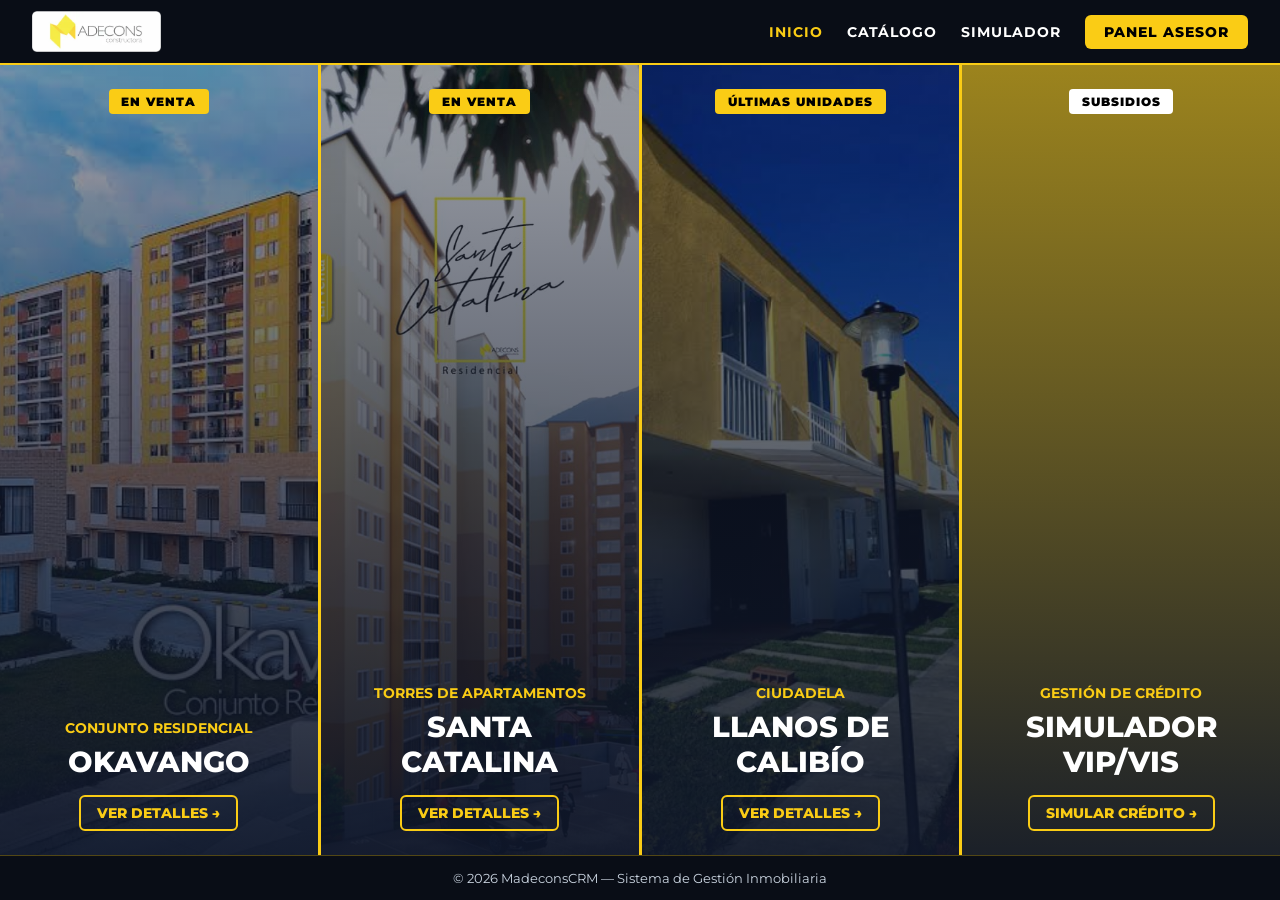
<file: index.html>
<!DOCTYPE html>
<html lang="es">
<head>
    <meta charset="UTF-8">
    <meta name="viewport" content="width=device-width, initial-scale=1.0">
    <title>Madecons CRM — Plataforma Inmobiliaria</title>
    <link rel="stylesheet" href="css/estilos.css">
</head>
<body>

    <header>
        <a href="index.html" class="logo-brand">
            
            <img src="imagenes/logo-madecons-2.webp" alt="Madcons - LlaveCRM" class="header-logo">  
        </a>
        <nav>
            <a href="index.html" class="active">Inicio</a>
            <a href="catalogo.html">Catálogo</a>
            <a href="simulador.html">Simulador</a>
            <a href="dashboard.html" class="btn-nav-login">Panel Asesor</a>
        </nav>
    </header>
    

    <main class="grid-madcons">

        <div class="col-proyecto" style="background-image: url('imagenes/okavango.jpeg');">
            <div class="col-contenido">
                <div class="badge-container">
                    <span class="badge-venta">En Venta</span>
                </div>
                <div class="info-proyecto">
                    <p>Conjunto Residencial</p>
                    <h3>Okavango</h3>
                    <a href="catalogo.html" class="btn-link">Ver Detalles &rarr;</a>
                </div>
            </div>
        </div>

        <div class="col-proyecto" style="background-image: url('imagenes/santaCatalina.jpg');">
            <div class="col-contenido">
                <div class="badge-container">
                    <span class="badge-venta">En Venta</span>
                </div>
                <div class="info-proyecto">
                    <p>Torres de Apartamentos</p>
                    <h3>Santa Catalina</h3>
                    <a href="catalogo.html" class="btn-link">Ver Detalles &rarr;</a>
                </div>
            </div>
        </div>

        <div class="col-proyecto" style="background-image: url('imagenes/llanosdeCalibio.jpeg');">
            <div class="col-contenido">
                <div class="badge-container">
                    <span class="badge-venta">Últimas Unidades</span>
                </div>
                <div class="info-proyecto">
                    <p>Ciudadela</p>
                    <h3>Llanos de Calibío</h3>
                    <a href="catalogo.html" class="btn-link">Ver Detalles &rarr;</a>
                </div>
            </div>
        </div>

        <div class="col-proyecto" style="background-image: url('https://images.unsplash.com/photo-1560518883-ce09059eeffa?auto=format&fit=crop&w=800&q=80');">
            <div class="col-contenido">
                <div class="badge-container">
                    <span class="badge-venta" style="background-color: #ffffff;">Subsidios</span>
                </div>
                <div class="info-proyecto">
                    <p>Gestión de Crédito</p>
                    <h3>Simulador VIP/VIS</h3>
                    <a href="simulador.html" class="btn-link">Simular Crédito &rarr;</a>
                </div>
            </div>
        </div>

    </main>

    <footer>
        <p>&copy; 2026 MadeconsCRM — Sistema de Gestión Inmobiliaria</p>
    </footer>

</body>
</html>
</file>
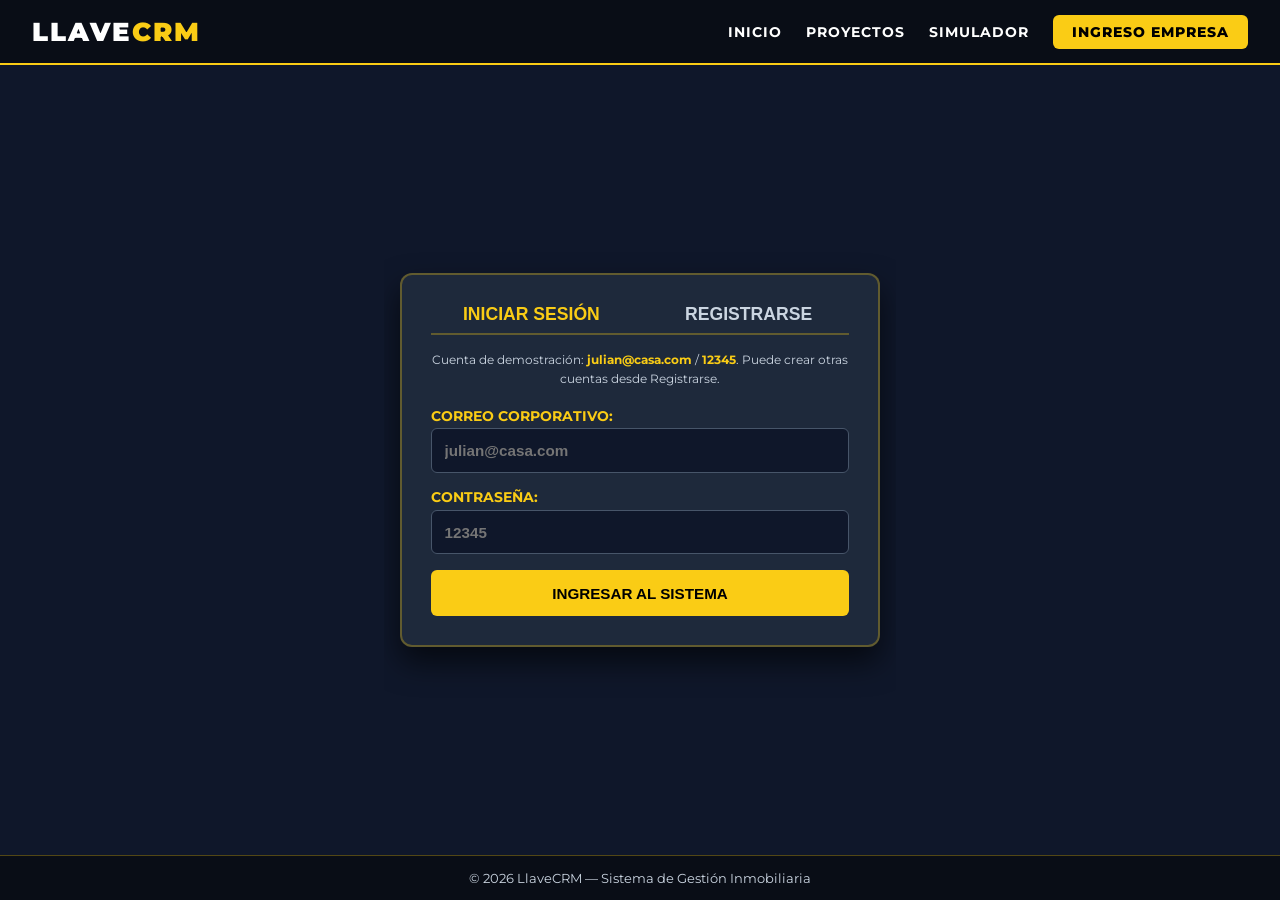
<file: asesor.html>
<!DOCTYPE html>
<html lang="es">
<head>
    <meta charset="UTF-8">
    <meta name="viewport" content="width=device-width, initial-scale=1.0">
    <title>LlaveCRM — Panel de Asesoría Inteligente</title>
    <link rel="stylesheet" href="css/estilos.css">
</head>
<body>

    <header>
        <a href="index.html" class="logo">LLAVE<span>CRM</span></a>
        <nav>
            <a href="index.html">Inicio</a>
            <a href="catalogo.html">Proyectos</a>
            <a href="simulador.html">Simulador</a>
            <a href="login.html" class="btn-nav-login">Ingreso Empresa</a>
        </nav>
    </header>

    <div class="main-container">
        <div class="card-dark">
            <h1 class="titulo-pagina">Panel del Asesor Comercial</h1>
            <p class="subtitulo-pagina">Módulo de asistencia predictiva para gestión de clientes</p>

            <div style="background-color: #0f172a; border-left: 5px solid var(--yellow-main); padding: 2rem; border-radius: 8px; text-align: left; margin-top: 2rem;">
                <h4 style="color: var(--yellow-main); text-transform: uppercase; letter-spacing: 1px; font-size: 0.9rem; margin-bottom: 0.8rem; font-weight: 800;">🤖 Recomendación Inteligente:</h4>
                <p style="font-size: 1.05rem; color: var(--text-white); line-height: 1.6;">
                    "El cliente <strong>Carlos Mendoza</strong> tiene alta probabilidad de cierre para el proyecto <strong>Santa Catalina</strong>. Ha registrado 2 simulaciones de crédito en las últimas 24 horas. Se sugiere enviar cotización formal antes del fin de semana."
                </p>
            </div>
        </div>
    </div>

    <footer>
        <p>&copy; 2026 LlaveCRM — Sistema de Gestión Inmobiliaria</p>
    </footer>

<script src="js/bd.js"></script>
<script src="app.js"></script>
    <script>if (LlaveCRM.requireAuth()) { const user=LlaveCRM.currentUser(); document.querySelector(".subtitulo-pagina").textContent="Modulo de asistencia para " + user.name; }</script>
</body>
</html>
</file>
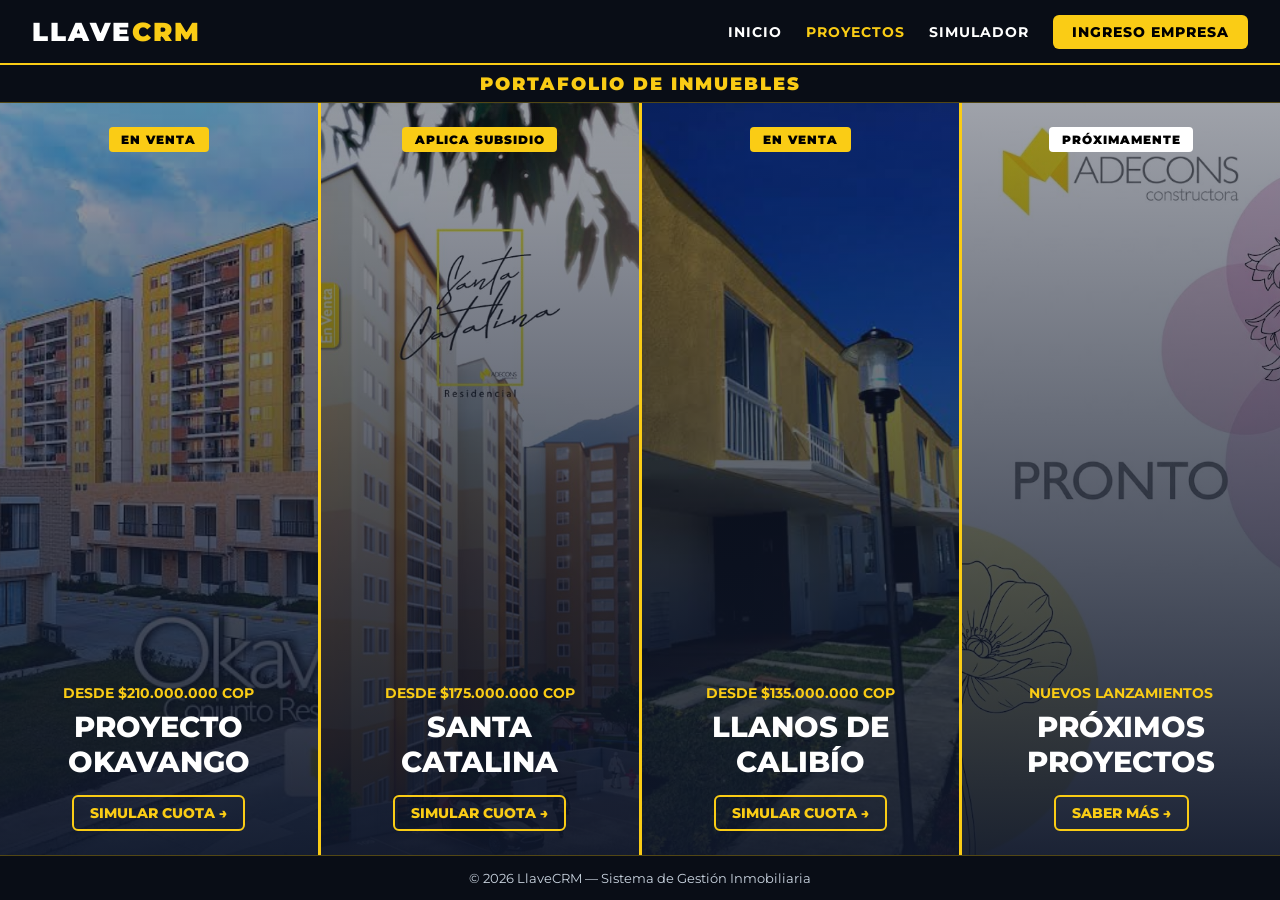
<file: catalogo.html>
<!DOCTYPE html>
<html lang="es">
<head>
    <meta charset="UTF-8">
    <meta name="viewport" content="width=device-width, initial-scale=1.0">
    <title>LlaveCRM — Catálogo de Proyectos</title>
    <link rel="stylesheet" href="css/estilos.css">
</head>
<body>

    <header>
        <a href="index.html" class="logo">LLAVE<span>CRM</span></a>
        <nav>
            <a href="index.html">Inicio</a>
            <a href="catalogo.html" class="active">Proyectos</a>
            <a href="simulador.html">Simulador</a>
            <a href="login.html" class="btn-nav-login">Ingreso Empresa</a>
        </nav>
    </header>

    <!-- Barra delgada superior para maximizar el espacio visual -->
    <div style="background-color: #090d16; border-bottom: 1px solid var(--border-yellow); padding: 0.5rem 2rem; text-align: center; flex-shrink: 0;">
        <h1 style="font-size: 1.1rem; font-weight: 900; color: var(--yellow-main); text-transform: uppercase; letter-spacing: 2px; margin: 0;">
            Portafolio de Inmuebles
        </h1>
    </div>

    <!-- Grilla principal de 4 columnas a pantalla completa -->
    <main class="grid-madcons">

        <!-- PROYECTO 1 -->
        <div class="col-proyecto" style="background-image: url('imagenes/okavango.jpeg');">
            <div class="col-contenido">
                <div class="badge-container">
                    <span class="badge-venta">En Venta</span>
                </div>
                <div class="info-proyecto">
                    <p>Desde $210.000.000 COP</p>
                    <h3>Proyecto Okavango</h3>
                    <a href="simulador.html" class="btn-link">Simular Cuota &rarr;</a>
                </div>
            </div>
        </div>

        <!-- PROYECTO 2 -->
        <div class="col-proyecto" style="background-image: url('imagenes/santaCatalina.jpg');">
            <div class="col-contenido">
                <div class="badge-container">
                    <span class="badge-venta">Aplica Subsidio</span>
                    
                </div>
                <div class="info-proyecto">
                    <p>Desde $175.000.000 COP</p>
                    <h3>Santa Catalina</h3>
                    <a href="simulador.html" class="btn-link">Simular Cuota &rarr;</a>
                </div>
            </div>
        </div>

        <!-- PROYECTO 3 -->
        <div class="col-proyecto" style="background-image: url('imagenes/llanosdeCalibio.jpeg');">
            <div class="col-contenido">
                <div class="badge-container">
                    <span class="badge-venta">En Venta</span>
                </div>
                <div class="info-proyecto">
                    <p>Desde $135.000.000 COP</p>
                    <h3>Llanos de Calibío</h3>
                    <a href="simulador.html" class="btn-link">Simular Cuota &rarr;</a>
                </div>
            </div>
        </div>

        <!-- PROYECTO 4: PROXIMOS LANZAMIENTOS -->
        <div class="col-proyecto" style="background-image: url('imagenes/Pronto.jpeg');">
            <div class="col-contenido">
                <div class="badge-container">
                    <span class="badge-venta" style="background-color: #ffffff; color: #000000;">Próximamente</span>
                </div>
                <div class="info-proyecto">
                    <p>Nuevos Lanzamientos</p>
                    <h3>Próximos Proyectos</h3>
                    <a href="simulador.html" class="btn-link">Saber Más &rarr;</a>
                </div>
            </div>
        </div>

    </main>

    <footer>
        <p>&copy; 2026 LlaveCRM — Sistema de Gestión Inmobiliaria</p>
    </footer>

</body>
</html>
</file>
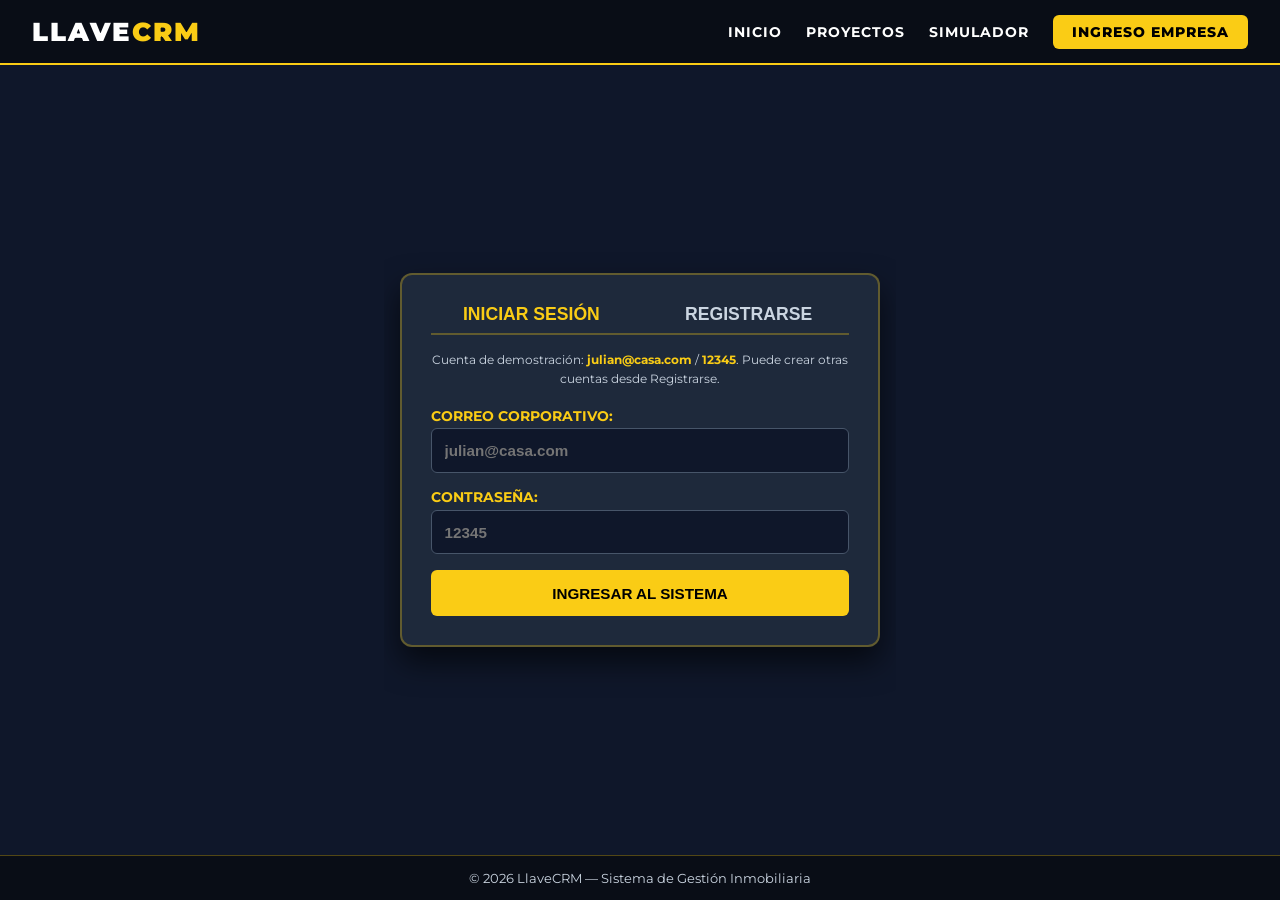
<file: dashboard.html>
<!DOCTYPE html>
<html lang="es">
<head>
    <meta charset="UTF-8">
    <meta name="viewport" content="width=device-width, initial-scale=1.0">
    <title>LlaveCRM — Centro de Control Asesor</title>
    <link rel="stylesheet" href="css/estilos.css">
</head>
<body>

    <header>
        <a href="index.html" class="logo">LLAVE<span>CRM</span></a>
        <div style="color: var(--text-muted); font-size: 0.85rem; font-weight: 700;">
            Bienvenido, <span id="nombreAsesor" style="color: var(--yellow-main);">Asesor</span> (Asesor Comercial)
        </div>
        <nav>
            <a href="#" id="btnCerrarSesion" class="btn-nav-login" style="background-color: #ef4444; color: white !important;">Cerrar Sesión</a>
        </nav>
    </header>

    <div class="dashboard-container">
        
        <!-- Menú Lateral -->
        <aside class="sidebar">
            <button class="btn-menu active" onclick="cambiarModulo('panel', this)">📊 Panel Principal</button>
            <button class="btn-menu" onclick="cambiarModulo('clientes', this)">👥 Base de Clientes</button>
            <button class="btn-menu" onclick="cambiarModulo('inventario', this)">🏢 Inventario Inmuebles</button>
            <button class="btn-menu" onclick="cambiarModulo('ia', this)">🤖 Sugerencias IA</button>
        </aside>

        <!-- Área de Trabajo -->
        <main class="content-area">
            
            <!-- MÓDULO 1: PANEL PRINCIPAL Y CLIENTES -->
            <div id="mod-panel" class="seccion-modulo activa">
                <div class="stats-grid">
                    <div class="stat-card">
                        <h4>Prospectos Activos</h4>
                        <div class="value" id="totalProspectos">0</div>
                    </div>
                    <div class="stat-card">
                        <h4>Cotizaciones Mes</h4>
                        <div class="value">12</div>
                    </div>
                    <div class="stat-card">
                        <h4>Ventas Cerradas</h4>
                        <div class="value">$520M</div>
                    </div>
                    <div class="stat-card">
                        <h4>Efectividad Cierre</h4>
                        <div class="value">68%</div>
                    </div>
                </div>

                <div style="background-color: var(--bg-card); padding: 1.5rem; border-radius: 8px; border: 1px solid var(--border-yellow);">
                    <div style="display: flex; justify-content: space-between; align-items: center; margin-bottom: 1rem;">
                        <h3 style="color: var(--yellow-main); font-size: 1.1rem; text-transform: uppercase; font-weight: 800;">Base de Datos de Clientes</h3>
                        <button class="btn-gold" style="width: auto; padding: 0.5rem 1rem; font-size: 0.8rem;" onclick="abrirModal()">+ Nuevo Cliente</button>
                    </div>

                    <table class="tabla-clientes">
                        <thead>
                            <tr>
                                <th>Cliente</th>
                                <th>Contacto</th>
                                <th>Proyecto Interés</th>
                                <th>Presupuesto</th>
                                <th>Estado</th>
                                <th>Acción</th>
                            </tr>
                        </thead>
                        <tbody id="listaClientes"></tbody>
                    </table>
                </div>
            </div>

            <!-- MÓDULO 2: BASE DE CLIENTES DEDICADA -->
<div id="mod-clientes" class="seccion-modulo">
    <div style="display: flex; justify-content: space-between; align-items: center; margin-bottom: 1.5rem;">
        <div>
            <h2 style="font-size: 1.5rem; color: var(--yellow-main); text-transform: uppercase; font-weight: 900;">Gestión Avanzada de Clientes</h2>
            <p style="color: var(--text-muted); font-size: 0.85rem;">Directorio completo de prospectos, historial y exportación.</p>
        </div>
        <button class="btn-gold" style="width: auto; padding: 0.6rem 1.2rem; font-size: 0.85rem;" onclick="abrirModal()">+ Nuevo Cliente</button>
    </div>

    <!-- Barra de Búsqueda y Filtros -->
    <div style="background-color: var(--bg-card); padding: 1rem; border-radius: 8px; border: 1px solid var(--border-yellow); margin-bottom: 1.5rem; display: flex; gap: 1rem;">
        <input type="text" id="buscadorClientes" class="form-control" placeholder="🔍 Buscar cliente por nombre o teléfono..." onkeyup="filtrarClientes()" style="flex: 2;">
        <select id="filtroProyecto" class="form-control" onchange="filtrarClientes()" style="flex: 1;">
            <option value="">Todos los Proyectos</option>
            <option value="Santa Catalina">Santa Catalina</option>
            <option value="Llanos de Calibío">Llanos de Calibío</option>
            <option value="Okavango">Okavango</option>
        </select>
        <button class="btn-gold" style="width: auto; padding: 0.5rem 1rem; font-size: 0.8rem; background-color: #334155; color: white;" onclick="exportarClientes()">📥 Exportar</button>
    </div>

    <!-- Tabla Completa de la Base de Clientes -->
    <div style="background-color: var(--bg-card); padding: 1rem; border-radius: 8px; border: 1px solid var(--border-yellow);">
        <table class="tabla-clientes">
            <thead>
                <tr>
                    <th>ID</th>
                    <th>Cliente</th>
                    <th>Contacto</th>
                    <th>Proyecto</th>
                    <th>Presupuesto</th>
                    <th>Estado</th>
                    <th>Acción</th>
                </tr>
            </thead>
            <tbody id="tablaBaseClientes"></tbody>
        </table>
    </div>
</div>

            <!-- MÓDULO 3: INVENTARIO -->
            <div id="mod-inventario" class="seccion-modulo">
                <h2 class="titulo-pagina" style="text-align: left; font-size: 1.8rem;">Inventario Disponibilidad</h2>
                <div class="stats-grid" style="margin-top: 1rem;">
                    <div class="stat-card"><h4>Okavango</h4><div class="value">8 Unidades</div></div>
                    <div class="stat-card"><h4>Santa Catalina</h4><div class="value">4 Unidades</div></div>
                    <div class="stat-card"><h4>Llanos de Calibío</h4><div class="value">12 Unidades</div></div>
                </div>
            </div>

            <!-- MÓDULO 4: IA -->
            <div id="mod-ia" class="seccion-modulo">
                <h2 class="titulo-pagina" style="text-align: left; font-size: 1.8rem;">Sugerencias Predictivas IA</h2>
                <div style="background-color: #0f172a; border-left: 5px solid var(--yellow-main); padding: 1.5rem; border-radius: 8px; margin-top: 1rem;">
                    <p style="color: var(--yellow-main); font-weight: 800;">🤖 Recomendación activa:</p>
                    <p>"El cliente <strong>Carlos Mendoza</strong> ha consultado la simulación 2 veces en 24h. Enviar oferta de descuento comercial sobre Parqueadero."</p>
                </div>
            </div>

        </main>

    </div>

    <!-- MODAL REGISTRO NUEVO CLIENTE -->
    <div id="modalCliente" class="modal-overlay">
        <div class="modal-body">
            <h3 style="color: var(--yellow-main); font-size: 1.3rem; margin-bottom: 1rem; text-transform: uppercase;">Agregar Nuevo Cliente</h3>
            <form id="formNuevoCliente">
                <div class="form-group">
                    <label>Nombre Completo:</label>
                    <input type="text" id="nomCliente" class="form-control" required placeholder="Ej: Andrés Gómez">
                </div>
                <div class="form-group">
                    <label>Teléfono:</label>
                    <input type="text" id="telCliente" class="form-control" required placeholder="Ej: 315 000 0000">
                </div>
                <div class="form-group">
                    <label>Proyecto de Interés:</label>
                    <select id="proyCliente" class="form-control">
                        <option value="Santa Catalina">Santa Catalina</option>
                        <option value="Llanos de Calibío">Llanos de Calibío</option>
                        <option value="Okavango">Okavango</option>
                    </select>
                </div>
                <div class="form-group">
                    <label>Presupuesto Estimado ($ COP):</label>
                    <input type="number" id="presCliente" class="form-control" required placeholder="Ej: 150000000">
                </div>
                <div style="display: flex; gap: 1rem; margin-top: 1.5rem;">
                    <button type="button" class="btn-gold" style="background-color: #475569; color: white;" onclick="cerrarModal()">Cancelar</button>
                    <button type="submit" class="btn-gold">Guardar Cliente</button>
                </div>
            </form>
        </div>
    </div>

    <footer>
        <p>&copy; 2026 LlaveCRM — Sistema de Gestión Inmobiliaria</p>
    </footer>

    <script src="js/bd.js"></script>
    <script src="app.js"></script>
    <script>
      let clienteEditando = null;
      const $ = id => document.getElementById(id);
      function cambiarModulo(idModulo, boton) {
        document.querySelectorAll('.seccion-modulo').forEach(mod => mod.classList.remove('activa'));
        document.querySelectorAll('.btn-menu').forEach(btn => btn.classList.remove('active'));
        $('mod-' + idModulo).classList.add('activa'); boton.classList.add('active');
      }
      function abrirModal(id) {
        clienteEditando = id ? Number(id) : null;
        const cliente = id ? LlaveCRM.getClients().find(c => c.id === Number(id)) : null;
        $('nomCliente').value = cliente?.name || '';
        $('telCliente').value = cliente?.phone || '';
        $('proyCliente').value = cliente?.project || 'Okavango';
        $('presCliente').value = cliente?.budget || '';
        $('modalCliente').querySelector('h3').textContent = cliente ? 'Editar cliente' : 'Agregar nuevo cliente';
        $('modalCliente').style.display = 'flex';
      }
      function cerrarModal() { $('modalCliente').style.display = 'none'; clienteEditando = null; $('formNuevoCliente').reset(); }
      function estadoClase(status) {
        const value = status.toLowerCase();
        if (value.includes('prioridad') || value.includes('interesado')) return 'estado-caliente';
        if (value.includes('cierre')) return 'estado-cierre';
        return 'estado-seguimiento';
      }
      function crearCelda(texto) { const td = document.createElement('td'); td.textContent = texto; return td; }
      function renderClientes() {
        const clients = LlaveCRM.getClients();
        $('totalProspectos').textContent = clients.length;
        const home = $('listaClientes'); const all = $('tablaBaseClientes');
        home.replaceChildren(); all.replaceChildren();
        clients.forEach(c => {
          const tr = document.createElement('tr');
          tr.append(crearCelda(c.name), crearCelda(c.phone), crearCelda(c.project), crearCelda(LlaveCRM.money(c.budget)));
          const status = document.createElement('td'); const badge = document.createElement('span');
          badge.className = 'badge-estado ' + estadoClase(c.status); badge.textContent = c.status; status.append(badge); tr.append(status);
          const actions = document.createElement('td');
          actions.append(actionButton('Simular','btn-gold',()=>cotizarCliente(c.budget)), actionButton('Editar','btn-secondary',()=>abrirModal(c.id)), actionButton('Eliminar','btn-danger',()=>eliminarCliente(c.id)));
          tr.append(actions); home.append(tr);
          const row = document.createElement('tr'); row.className='fila-cliente';
          row.append(crearCelda('#'+String(c.id).padStart(3,'0')),crearCelda(c.name),crearCelda(c.phone),crearCelda(c.project),crearCelda(LlaveCRM.money(c.budget)));
          const state = document.createElement('td'); const stateBadge=document.createElement('span'); stateBadge.className='badge-estado '+estadoClase(c.status); stateBadge.textContent=c.status; state.append(stateBadge); row.append(state);
          const ops=document.createElement('td'); ops.append(actionButton('Cotizar','btn-gold',()=>cotizarCliente(c.budget)),actionButton('Editar','btn-secondary',()=>abrirModal(c.id)),actionButton('Eliminar','btn-danger',()=>eliminarCliente(c.id))); row.append(ops); all.append(row);
        });
        filtrarClientes();
      }
      function actionButton(label, cls, callback) { const b=document.createElement('button'); b.type='button'; b.className=cls; b.textContent=label; b.addEventListener('click',callback); return b; }
      function eliminarCliente(id) { if (confirm('¿Desea eliminar este cliente?')) { LlaveCRM.deleteClient(id); renderClientes(); } }
      function cotizarCliente(monto) { window.location.href = 'simulador.html?monto=' + encodeURIComponent(monto); }
      function filtrarClientes() {
        if (!$('buscadorClientes')) return;
        const q=$('buscadorClientes').value.trim().toLowerCase(); const project=$('filtroProyecto').value.toLowerCase();
        document.querySelectorAll('#tablaBaseClientes .fila-cliente').forEach(row => {
          const text=row.textContent.toLowerCase(); row.style.display=(!q || text.includes(q)) && (!project || text.includes(project)) ? '' : 'none';
        });
      }
      function exportarClientes() {
        const rows=[['ID','Cliente','Telefono','Proyecto','Presupuesto COP','Estado'],...LlaveCRM.getClients().map(c=>[c.id,c.name,c.phone,c.project,c.budget,c.status])];
        const csv=rows.map(row=>row.map(value=>'"'+String(value).replace(/"/g,'""')+'"').join(';')).join('\r\n');
        const blob=new Blob(['\ufeff'+csv],{type:'text/csv;charset=utf-8;'}); const url=URL.createObjectURL(blob);
        const a=document.createElement('a'); a.href=url; a.download='llavecrm_clientes.csv'; a.click(); setTimeout(()=>URL.revokeObjectURL(url),1000);
      }
      $('formNuevoCliente').addEventListener('submit', function(e) {
        e.preventDefault();
        const name=$('nomCliente').value.trim(), phone=$('telCliente').value.trim(), project=$('proyCliente').value, budget=Number($('presCliente').value);
        if(name.length<3 || phone.replace(/\D/g,'').length<7 || !Number.isFinite(budget) || budget<=0) { alert('Verifique el nombre, telefono y presupuesto.'); return; }
        const record={name,phone,project,budget,status:'En seguimiento'};
        if(clienteEditando) LlaveCRM.updateClient(clienteEditando,record); else LlaveCRM.addClient(record);
        cerrarModal(); renderClientes();
      });
      $('btnCerrarSesion').addEventListener('click',e=>{e.preventDefault();LlaveCRM.logout();});
      $('buscadorClientes').addEventListener('input',filtrarClientes); $('filtroProyecto').addEventListener('change',filtrarClientes);
      if (LlaveCRM.requireAuth()) { $('nombreAsesor').textContent=LlaveCRM.currentUser().name; renderClientes(); }
    </script>
</body>
</html>
</file>
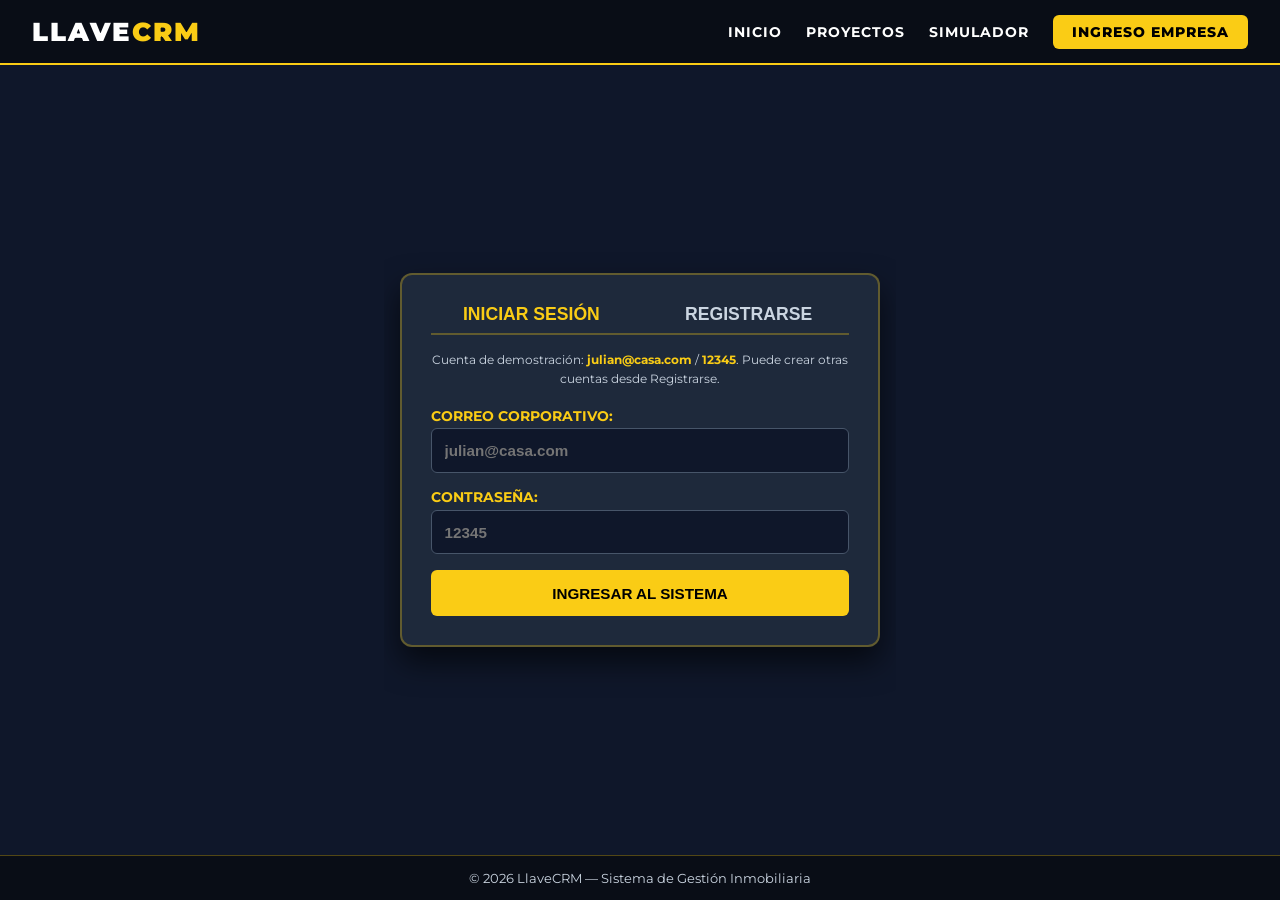
<file: login.html>
<!DOCTYPE html>
<html lang="es">
<head>
    <meta charset="UTF-8">
    <meta name="viewport" content="width=device-width, initial-scale=1.0">
    <title>LlaveCRM — Acceso Corporativo</title>
    <link rel="stylesheet" href="css/estilos.css">
</head>
<body>

    <header>
        <a href="index.html" class="logo">LLAVE<span>CRM</span></a>
        <nav>
            <a href="index.html">Inicio</a>
            <a href="catalogo.html">Proyectos</a>
            <a href="simulador.html">Simulador</a>
            <a href="login.html" class="active btn-nav-login">Ingreso Empresa</a>
        </nav>
    </header>

    <div class="main-container" style="margin: auto;">
        <div class="card-dark">
            
            <!-- Pestañas de Alternancia (Login / Registro) -->
            <div style="display: flex; gap: 1rem; margin-bottom: 2rem; border-bottom: 2px solid var(--border-yellow); padding-bottom: 0.5rem;">
                <button id="tabLogin" onclick="mostrarTab('login')" style="flex:1; background:none; border:none; color:var(--yellow-main); font-weight:900; font-size:1.1rem; cursor:pointer;">INICIAR SESIÓN</button>
                <button id="tabRegistro" onclick="mostrarTab('registro')" style="flex:1; background:none; border:none; color:var(--text-muted); font-weight:700; font-size:1.1rem; cursor:pointer;">REGISTRARSE</button>
            </div>

            <p style="margin: -1rem 0 1.2rem; color: var(--text-muted); font-size: .78rem; line-height: 1.5;">Cuenta de demostración: <strong style="color: var(--yellow-main);">julian@casa.com</strong> / <strong style="color: var(--yellow-main);">12345</strong>. Puede crear otras cuentas desde Registrarse.</p>

            <!-- FORMULARIO INICIO DE SESIÓN -->
            <form id="formLogin">
                <div class="form-group">
                    <label for="correo">Correo Corporativo:</label>
                    <input type="email" id="correo" class="form-control" placeholder="julian@casa.com" required>
                </div>

                <div class="form-group">
                    <label for="password">Contraseña:</label>
                    <input type="password" id="password" class="form-control" placeholder="12345" required>
                </div>

                <button type="submit" class="btn-gold">Ingresar al Sistema</button>
            </form>

            <!-- FORMULARIO REGISTRO DE USUARIO -->
            <form id="formRegistro" style="display: none;">
                <div class="form-group">
                    <label for="regNombre">Nombre Completo:</label>
                    <input type="text" id="regNombre" class="form-control" placeholder="Julián Pérez" required>
                </div>

                <div class="form-group">
                    <label for="regCorreo">Correo Electrónico:</label>
                    <input type="email" id="regCorreo" class="form-control" placeholder="usuario@empresa.com" required>
                </div>

                <div class="form-group">
                    <label for="regPass">Contraseña:</label>
                    <input type="password" id="regPass" class="form-control" placeholder="Minimo 5 caracteres" minlength="5" required>
                </div>

                <button type="submit" class="btn-gold">Crear Cuenta</button>
            </form>

            <div id="mensajeAlerta" style="display: none; margin-top: 1.5rem; padding: 0.8rem; border-radius: 6px; text-align: center; font-size: 0.9rem; font-weight: 700;"></div>

        </div>
    </div>

    <footer>
        <p>&copy; 2026 LlaveCRM — Sistema de Gestión Inmobiliaria</p>
    </footer>

    <script src="js/bd.js"></script>
<script src="app.js"></script>
    <script>
      function mostrarTab(tab) {
        const login = tab === 'login';
        document.getElementById('formLogin').style.display = login ? 'block' : 'none';
        document.getElementById('formRegistro').style.display = login ? 'none' : 'block';
        document.getElementById('tabLogin').style.color = login ? 'var(--yellow-main)' : 'var(--text-muted)';
        document.getElementById('tabRegistro').style.color = login ? 'var(--text-muted)' : 'var(--yellow-main)';
        document.getElementById('mensajeAlerta').style.display = 'none';
      }
      function mostrarMensaje(texto, ok) {
        const msg = document.getElementById('mensajeAlerta');
        msg.textContent = texto; msg.style.display = 'block';
        msg.style.backgroundColor = ok ? 'rgba(16,185,129,.2)' : 'rgba(239,68,68,.2)';
        msg.style.color = ok ? '#10b981' : '#ef4444';
        msg.style.border = '1px solid ' + (ok ? '#10b981' : '#ef4444');
      }
      document.getElementById('formLogin').addEventListener('submit', function(e) {
        e.preventDefault();
        try {
          LlaveCRM.login(document.getElementById('correo').value, document.getElementById('password').value);
          mostrarMensaje('Acceso concedido. Abriendo el panel comercial...', true);
          const next = new URLSearchParams(location.search).get('next');
          setTimeout(() => location.href = next === 'dashboard.html' ? next : 'dashboard.html', 350);
        } catch (error) { mostrarMensaje(error.message, false); }
      });
      document.getElementById('formRegistro').addEventListener('submit', function(e) {
        e.preventDefault();
        try {
          LlaveCRM.register(document.getElementById('regNombre').value, document.getElementById('regCorreo').value, document.getElementById('regPass').value);
          document.getElementById('correo').value = document.getElementById('regCorreo').value.trim();
          document.getElementById('password').value = document.getElementById('regPass').value;
          mostrarMensaje('Cuenta creada correctamente. Ya puede iniciar sesion.', true);
          setTimeout(() => mostrarTab('login'), 700);
        } catch (error) { mostrarMensaje(error.message, false); }
      });
      LlaveCRM.init();
    </script>
</body>
</html>
</file>
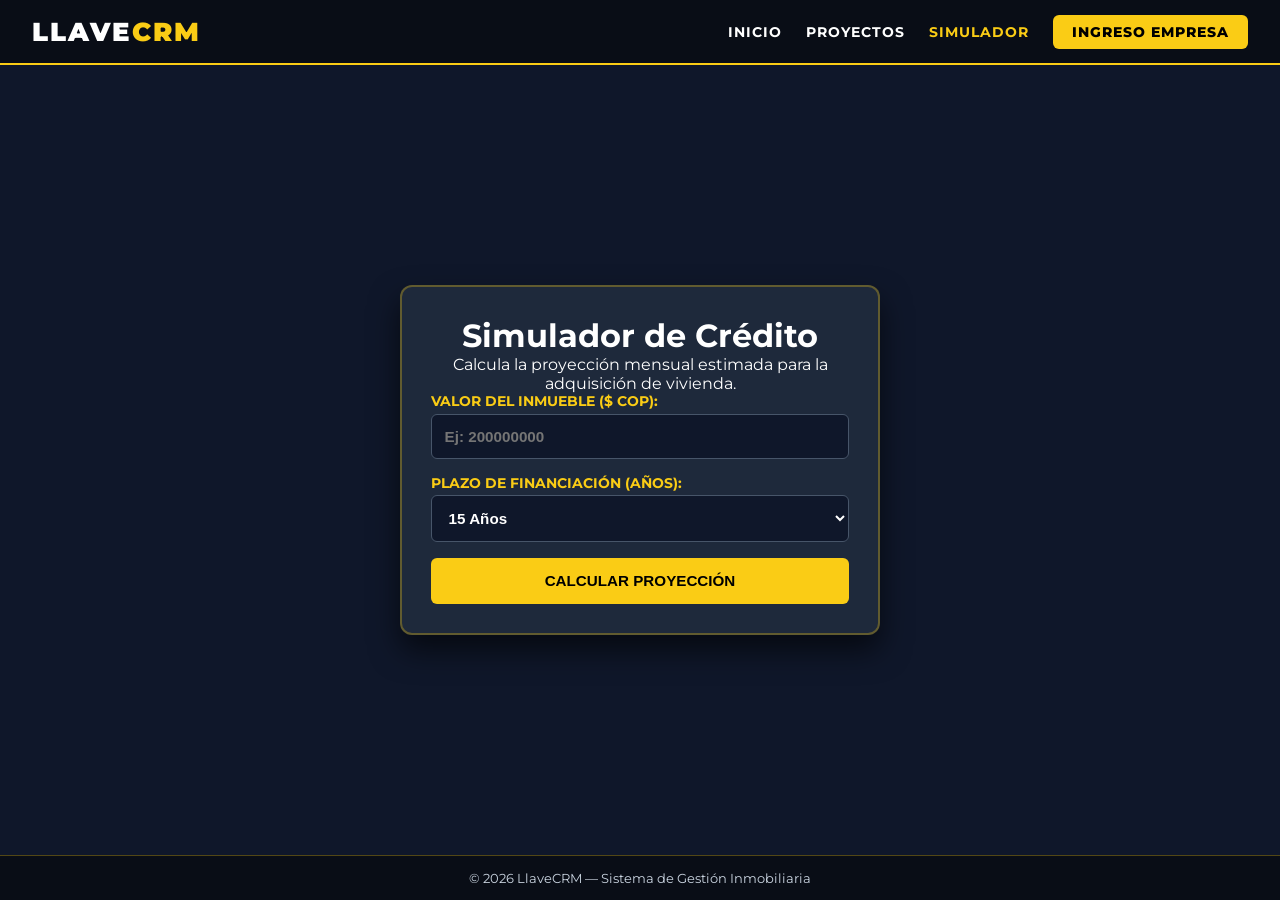
<file: simulador.html>
<!DOCTYPE html>
<html lang="es">
<head>
    <meta charset="UTF-8">
    <meta name="viewport" content="width=device-width, initial-scale=1.0">
    <title>LlaveCRM — Simulador Financiero</title>
    <link rel="stylesheet" href="css/estilos.css">
</head>
<body>

    <header>
        <a href="index.html" class="logo">LLAVE<span>CRM</span></a>
        <nav>
            <a href="index.html">Inicio</a>
            <a href="catalogo.html">Proyectos</a>
            <a href="simulador.html" class="active">Simulador</a>
            <a href="login.html" class="btn-nav-login">Ingreso Empresa</a>
        </nav>
    </header>

    <div class="main-container">
        <div class="card-dark">
            <h1 class="titulo-pagina">Simulador de Crédito</h1>
            <p class="subtitulo-pagina">Calcula la proyección mensual estimada para la adquisición de vivienda.</p>

            <form id="formSimulador">
                <div class="form-group">
                    <label for="monto">Valor del Inmueble ($ COP):</label>
                    <input type="number" id="monto" class="form-control" placeholder="Ej: 200000000" min="1" step="1000" required>
                </div>

                <div class="form-group">
                    <label for="plazo">Plazo de Financiación (Años):</label>
                    <select id="plazo" class="form-control">
                        <option value="5">5 Años</option>
                        <option value="10">10 Años</option>
                        <option value="15" selected>15 Años</option>
                        <option value="20">20 Años</option>
                    </select>
                </div>

                <button type="submit" class="btn-gold">Calcular Proyección</button>
            </form>

            <div id="resultado" style="display: none; margin-top: 2rem; padding: 1.5rem; background-color: #0f172a; border: 2px solid var(--yellow-main); border-radius: 8px;">
                <h4 style="color: var(--text-muted); text-transform: uppercase; font-size: 0.85rem; letter-spacing: 1px;">Cuota Mensual Estimada</h4>
                <div id="montoResultado" style="font-size: 2.2rem; font-weight: 900; color: var(--yellow-main); margin: 0.5rem 0;">$0 COP</div>
                <p style="font-size: 0.8rem; color: var(--text-muted);">*Cálculo sobre tasa de referencia mensual del 1.1%. Sujeto a estudio de crédito comercial.</p>
            </div>
        </div>
    </div>

    <footer>
        <p>&copy; 2026 LlaveCRM — Sistema de Gestión Inmobiliaria</p>
    </footer>

    <script src="script.js"></script>
</body>
</html>
</file>
<file: css/estilos.css>
@import url('https://fonts.googleapis.com/css2?family=Montserrat:wght@400;600;700;800;900&display=swap');

:root {
    --yellow-main: #facc15;
    --yellow-dark: #eab308;
    --bg-dark: #0f172a;
    --bg-card: #1e293b;
    --text-white: #ffffff;
    --text-muted: #cbd5e1;
    --border-yellow: rgba(250, 204, 21, 0.3);
}

* {
    box-sizing: border-box;
    margin: 0;
    padding: 0;
}

/* ESTRUCTURA PANTALLA COMPLETA FIXED */
html, body {
    height: 100vh;
    width: 100vw;
    overflow: hidden; /* Elimina scrollbars totalmente */
    font-family: 'Montserrat', sans-serif;
    background-color: var(--bg-dark);
    color: var(--text-white);
}

body {
    display: flex;
    flex-direction: column; /* Organiza Header, Main y Footer en columna */
}

/* ==========================================
   1. ENCABEZADO (HEADER) CON LOGO CORPORATIVO
   ========================================== */
header {
    height: 65px;
    background-color: #090d16;
    border-bottom: 2px solid var(--yellow-main);
    padding: 0 2rem;
    display: flex;
    justify-content: space-between;
    align-items: center;
    flex-shrink: 0;
}

.logo-brand {
    display: flex;
    align-items: center;
    text-decoration: none;
    height: 100%;
}

.header-logo {
    height: 42px; /* Altura optimizada para la barra del header */
    width: auto;
    object-fit: contain;
}

.logo {
    font-size: 1.6rem;
    font-weight: 900;
    letter-spacing: 2px;
    color: var(--text-white);
    text-decoration: none;
    text-transform: uppercase;
}

.logo span {
    color: var(--yellow-main);
}

nav {
    display: flex;
    align-items: center;
    gap: 1.5rem;
}

nav a {
    color: var(--text-white);
    text-decoration: none;
    font-weight: 700;
    font-size: 0.9rem;
    text-transform: uppercase;
    letter-spacing: 1px;
    transition: color 0.2s;
}

nav a:hover, nav a.active {
    color: var(--yellow-main);
}

.btn-nav-login {
    background-color: var(--yellow-main);
    color: #000000 !important;
    padding: 0.5rem 1.2rem;
    border-radius: 6px;
    font-weight: 800 !important;
}

/* ==========================================
   2. LANDING PAGE / GRID MADCONS
   ========================================== */
main.grid-madcons {
    flex: 1; /* Ocupa exactamente todo el espacio restante disponible */
    display: grid;
    grid-template-columns: repeat(4, 1fr);
    gap: 3px;
    background-color: var(--yellow-main);
    min-height: 0; /* Permite redimensionar sin forzar scroll */
}

.col-proyecto {
    position: relative;
    background-size: cover;
    background-position: center;
    display: flex;
    flex-direction: column;
    justify-content: space-between;
    padding: 1.5rem;
    text-decoration: none;
    color: var(--text-white);
    overflow: hidden;
}

.col-proyecto::before {
    content: '';
    position: absolute;
    top: 0; left: 0; right: 0; bottom: 0;
    background: linear-gradient(180deg, rgba(15, 23, 42, 0.4) 0%, rgba(15, 23, 42, 0.95) 100%);
    z-index: 1;
    transition: background 0.3s;
}

.col-proyecto:hover::before {
    background: linear-gradient(180deg, rgba(15, 23, 42, 0.2) 0%, rgba(15, 23, 42, 0.85) 100%);
}

.col-contenido {
    position: relative;
    z-index: 2;
    height: 100%;
    display: flex;
    flex-direction: column;
    justify-content: space-between;
    align-items: center;
    text-align: center;
}

.badge-venta {
    display: inline-block;
    background-color: var(--yellow-main);
    color: #000000 !important;
    font-weight: 900;
    font-size: 0.75rem;
    padding: 0.3rem 0.8rem;
    text-transform: uppercase;
    letter-spacing: 1px;
    border-radius: 4px;
    writing-mode: horizontal-tb !important;
    transform: none !important;
}

.info-proyecto h3 {
    font-size: 1.8rem;
    font-weight: 800;
    margin-bottom: 0.5rem;
    color: var(--text-white);
    text-transform: uppercase;
}

.info-proyecto p {
    color: var(--yellow-main);
    font-size: 0.85rem;
    font-weight: 700;
    text-transform: uppercase;
    margin-bottom: 0.5rem;
}

.btn-link, .col-proyecto a, .info-proyecto a {
    display: inline-block;
    border: 2px solid var(--yellow-main);
    color: var(--yellow-main) !important;
    font-weight: 800;
    font-size: 0.85rem;
    padding: 0.5rem 1rem;
    border-radius: 6px;
    text-decoration: none;
    text-transform: uppercase;
    margin-top: 0.5rem;
    transition: all 0.2s;
}

.btn-link:hover, .col-proyecto a:hover, .info-proyecto a:hover {
    background-color: var(--yellow-main);
    color: #000000 !important;
}

/* ==========================================
   3. VISTAS DE FORMULARIOS Y TARJETAS
   ========================================== */
.main-container {
    flex: 1;
    display: flex;
    align-items: center;
    justify-content: center;
    padding: 1rem;
    min-height: 0;
    overflow-y: auto;
}

.card-dark {
    width: 100%;
    max-width: 480px;
    background-color: var(--bg-card);
    border: 2px solid var(--border-yellow);
    border-radius: 12px;
    padding: 1.8rem;
    box-shadow: 0 15px 30px rgba(0, 0, 0, 0.6);
    text-align: center;
}

.form-group {
    margin-bottom: 1rem;
    text-align: left;
}

.form-group label {
    display: block;
    font-weight: 700;
    font-size: 0.85rem;
    margin-bottom: 0.3rem;
    color: var(--yellow-main);
    text-transform: uppercase;
}

.form-control {
    width: 100%;
    padding: 0.8rem;
    background-color: #0f172a;
    border: 1px solid #475569;
    border-radius: 6px;
    color: #ffffff;
    font-size: 0.95rem;
    font-weight: 600;
}

.form-control:focus {
    border-color: var(--yellow-main);
    outline: none;
}

.btn-gold {
    width: 100%;
    background-color: var(--yellow-main);
    color: #000000;
    font-weight: 900;
    padding: 0.9rem;
    border: none;
    border-radius: 6px;
    font-size: 0.95rem;
    text-transform: uppercase;
    cursor: pointer;
    transition: all 0.2s;
}

.btn-gold:hover {
    background-color: var(--yellow-dark);
}

/* ==========================================
   4. DASHBOARD / PANEL DEL ASESOR
   ========================================== */
.dashboard-container {
    display: flex;
    flex: 1;
    min-height: 0;
    background-color: var(--bg-dark);
}

.sidebar {
    width: 240px;
    background-color: #090d16;
    border-right: 1px solid var(--border-yellow);
    padding: 1.5rem 1rem;
    display: flex;
    flex-direction: column;
    gap: 0.5rem;
    flex-shrink: 0;
}

.sidebar button {
    background: none;
    border: none;
    color: var(--text-white);
    text-align: left;
    padding: 0.8rem 1rem;
    border-radius: 6px;
    font-weight: 700;
    font-size: 0.85rem;
    text-transform: uppercase;
    letter-spacing: 0.5px;
    cursor: pointer;
    transition: all 0.2s;
    width: 100%;
}

.sidebar button:hover, .sidebar button.active {
    background-color: var(--yellow-main);
    color: #000000;
}

.content-area {
    flex: 1;
    padding: 1.5rem 2rem;
    overflow-y: auto;
}

.stats-grid {
    display: grid;
    grid-template-columns: repeat(4, 1fr);
    gap: 1rem;
    margin-bottom: 1.5rem;
}

.stat-card {
    background-color: var(--bg-card);
    border: 1px solid var(--border-yellow);
    border-radius: 8px;
    padding: 1rem;
    text-align: center;
}

.stat-card h4 {
    color: var(--text-muted);
    font-size: 0.75rem;
    text-transform: uppercase;
    margin-bottom: 0.3rem;
}

.stat-card .value {
    font-size: 1.6rem;
    font-weight: 900;
    color: var(--yellow-main);
}

.seccion-modulo {
    display: none;
}

.seccion-modulo.activa {
    display: block;
}

.tabla-clientes {
    width: 100%;
    border-collapse: collapse;
    background-color: var(--bg-card);
    border-radius: 8px;
    overflow: hidden;
    font-size: 0.85rem;
}

.tabla-clientes th, .tabla-clientes td {
    padding: 0.8rem 1rem;
    text-align: left;
    border-bottom: 1px solid rgba(255, 255, 255, 0.05);
}

.tabla-clientes th {
    background-color: #090d16;
    color: var(--yellow-main);
    text-transform: uppercase;
    font-weight: 800;
}

.badge-estado {
    padding: 0.2rem 0.6rem;
    border-radius: 4px;
    font-weight: 800;
    font-size: 0.7rem;
    text-transform: uppercase;
}

.estado-caliente { 
    background-color: rgba(239, 68, 68, 0.2); 
    color: #ef4444; 
    border: 1px solid #ef4444; 
}

.estado-seguimiento { 
    background-color: rgba(250, 204, 21, 0.2); 
    color: #facc15; 
    border: 1px solid #facc15; 
}

.estado-cierre { 
    background-color: rgba(16, 185, 129, 0.2); 
    color: #10b981; 
    border: 1px solid #10b981; 
}

/* ==========================================
   5. MODALES FLOTANTES (REGISTRO Y SIMULADOR)
   ========================================== */
.modal-overlay {
    display: none;
    position: fixed;
    top: 0; left: 0; 
    width: 100vw; height: 100vh;
    background: rgba(15, 23, 42, 0.88);
    backdrop-filter: blur(5px);
    z-index: 2000;
    justify-content: center;
    align-items: center;
}

.modal-body {
    background-color: var(--bg-card);
    border: 2px solid var(--border-yellow);
    border-radius: 12px;
    padding: 2rem;
    width: 90%;
    max-width: 820px;
    max-height: 90vh;
    overflow-y: auto;
    box-shadow: 0 15px 35px rgba(0, 0, 0, 0.7);
}

.form-grid-2 {
    display: grid;
    grid-template-columns: 1fr 1fr;
    gap: 1rem 1.5rem;
}

/* ==========================================
   6. FOOTER
   ========================================== */
footer {
    height: 45px;
    background-color: #090d16;
    color: var(--text-muted);
    font-size: 0.8rem;
    border-top: 1px solid var(--border-yellow);
    display: flex;
    align-items: center;
    justify-content: center;
    flex-shrink: 0; /* Evita que el contenedor aplaste el footer */
}

/* Acciones de gestion de clientes */
.btn-secondary, .btn-danger {
  border: 0; border-radius: 5px; padding: .35rem .55rem; margin: 2px;
  font: 700 .72rem 'Montserrat', sans-serif; cursor: pointer;
}
.btn-secondary { background: #475569; color: #fff; }
.btn-danger { background: #7f1d1d; color: #fff; }
.tabla-clientes td { vertical-align: middle; }
.tabla-clientes .btn-gold { width: auto; padding: .35rem .55rem; font-size: .72rem; }
#mensajeAlerta { line-height: 1.45; }

@media (max-width: 900px) {
  html, body { min-height: 100%; height: auto; width: 100%; overflow: auto; }
  header { min-height: 65px; height: auto; padding: .75rem 1rem; flex-wrap: wrap; gap: .75rem; }
  nav { gap: .75rem; flex-wrap: wrap; }
  nav a { font-size: .75rem; }
  main.grid-madcons { grid-template-columns: repeat(2, minmax(0, 1fr)); min-height: 75vh; }
  .dashboard-container { min-height: calc(100vh - 110px); }
  .sidebar { width: 190px; }
  .content-area { padding: 1rem; }
  .stats-grid { grid-template-columns: repeat(2, minmax(0, 1fr)); }
  .tabla-clientes { min-width: 760px; }
  .content-area > .seccion-modulo > div { overflow-x: auto; }
}
@media (max-width: 600px) {
  main.grid-madcons { grid-template-columns: 1fr; }
  .dashboard-container { flex-direction: column; }
  .sidebar { width: 100%; flex-direction: row; overflow-x: auto; padding: .5rem; }
  .sidebar button { min-width: 150px; font-size: .7rem; }
  .stats-grid { grid-template-columns: 1fr 1fr; }
  .form-grid-2 { grid-template-columns: 1fr; }
  .card-dark { padding: 1.2rem; }
  footer { min-height: 45px; height: auto; padding: .7rem; text-align: center; }
}
</file>
